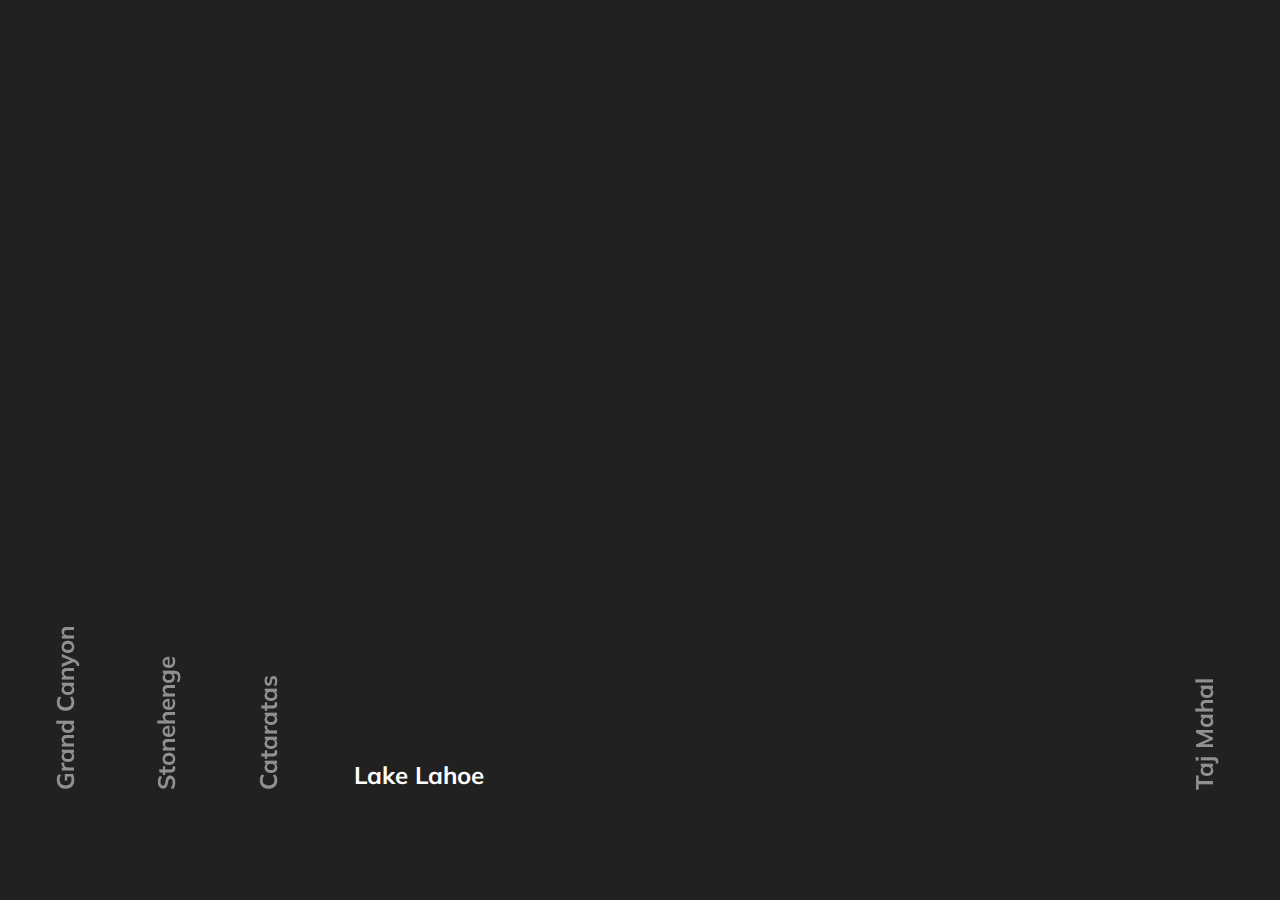
<file: 01-cards/index.html>
<!DOCTYPE html>
<html lang="en">
<head>
  <meta charset="UTF-8" />
  <meta name="viewport" content="width=device-width, initial-scale=1.0" />
  <link rel="stylesheet" href="styles.css" />
  <title>Карточки | Проект 1</title>
</head>
<body>
<div class="container">
  <div class="blur-effect"></div>
  <div
      class="slide"
      style="background-image: url('https://images.unsplash.com/photo-1527333656061-ca7adf608ae1?ixlib=rb-1.2.1&ixid=MnwxMjA3fDB8MHxwaG90by1wYWdlfHx8fGVufDB8fHx8&auto=format&fit=crop&w=2000&q=80');">
    
    <h3>Grand Canyon</h3>
  </div>
  <div
      class="slide"
      style="
          background-image: url('https://images.unsplash.com/photo-1599833975787-5c143f373c30?ixid=MnwxMjA3fDB8MHxwaG90by1wYWdlfHx8fGVufDB8fHx8&ixlib=rb-1.2.1&auto=format&fit=crop&w=2000&q=80');">
    
    <h3>Stonehenge</h3>
  </div>
  <div
      class="slide"
      style="
          background-image: url('https://images.unsplash.com/photo-1614949260630-1d8a27791215?ixlib=rb-1.2.1&ixid=MnwxMjA3fDB8MHxwaG90by1wYWdlfHx8fGVufDB8fHx8&auto=format&fit=crop&w=2000&q=80');">
    
    <h3>Cataratas</h3>
  </div>
  <div
      class="slide"
      style="
          background-image: url('https://images.unsplash.com/photo-1548586196-aa5803b77379?ixid=MnwxMjA3fDB8MHxwaG90by1wYWdlfHx8fGVufDB8fHx8&ixlib=rb-1.2.1&auto=format&fit=crop&w=2000&q=80');">
    
    <h3>Lake Lahoe</h3>
  </div>
  <div
      class="slide"
      style="
          background-image: url('https://images.unsplash.com/photo-1545562083-c583d014b4f2?ixid=MnwxMjA3fDB8MHxwaG90by1wYWdlfHx8fGVufDB8fHx8&ixlib=rb-1.2.1&auto=format&fit=crop&w=2000&q=80');">
    
    <h3>Taj Mahal</h3>
  </div>
</div>

<script src="app.js"></script>
</body>
</html>
</file>
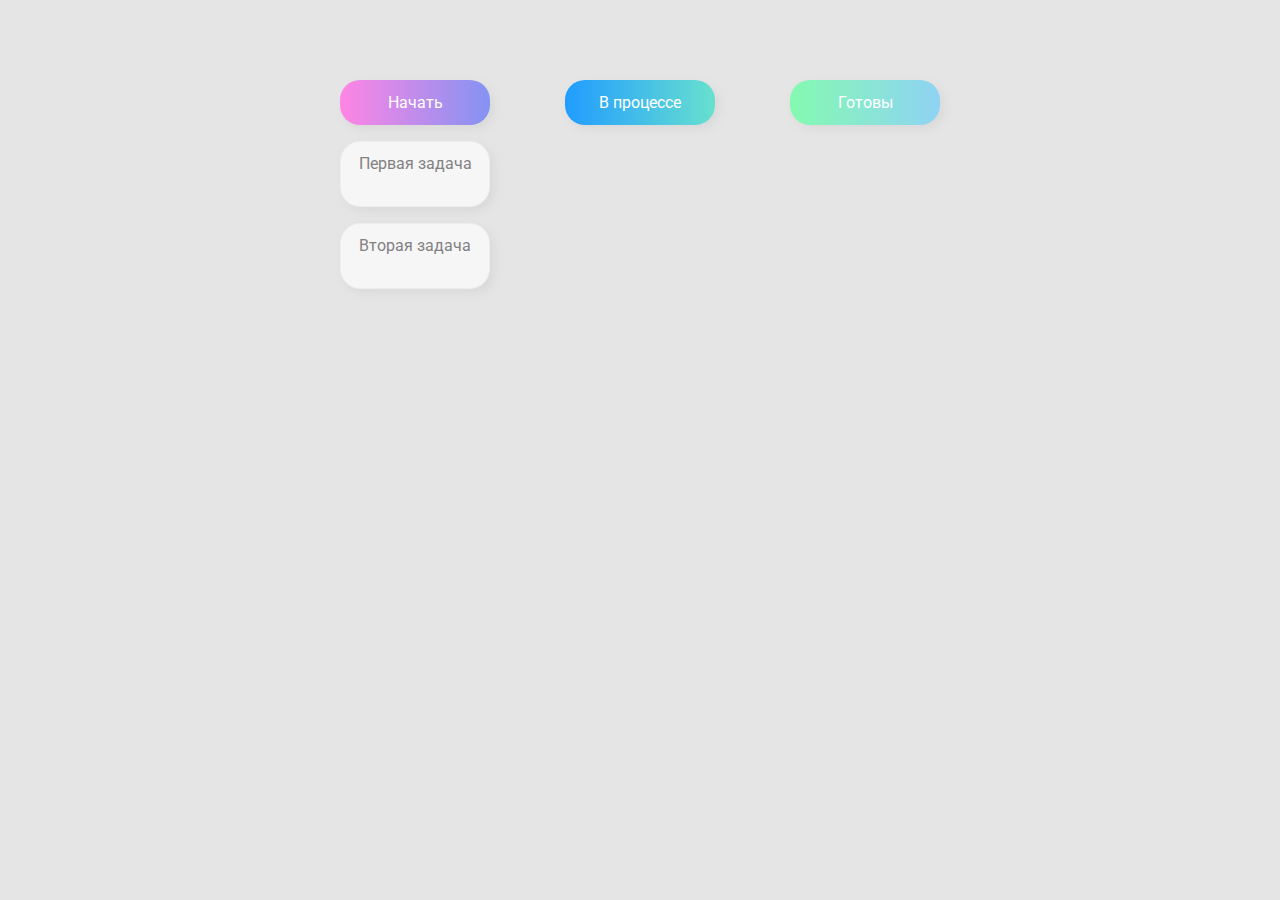
<file: 02-drag-n-drop/index.html>
<!DOCTYPE html>
<html lang="en">
  <head>
    <meta charset="UTF-8" />
    <meta name="viewport" content="width=device-width, initial-scale=1.0" />
    <link rel="stylesheet" href="styles.css" />
    <title>Drag & Drop | Проект 2</title>
  </head>
  <body>
    <div>
      <div class="row">
          <div class="col-header start">Начать</div>
          <div class="col-header progress">В процессе</div>
          <div class="col-header done">Готовы</div>
      </div>

      <div class="row">
        <div class="placeholder">
          <div class="item" draggable="true">Первая задача</div>
        </div>
        <div class="placeholder"></div>
        <div class="placeholder"></div>
      </div>

      <div class="row">
        <div class="placeholder">
          <div class="item" draggable="true">Вторая задача</div>
        </div>
        <div class="placeholder"></div>
        <div class="placeholder"></div>
      </div>
      
    </div>

    <script src="app.js"></script>
  </body>
</html>
</file>
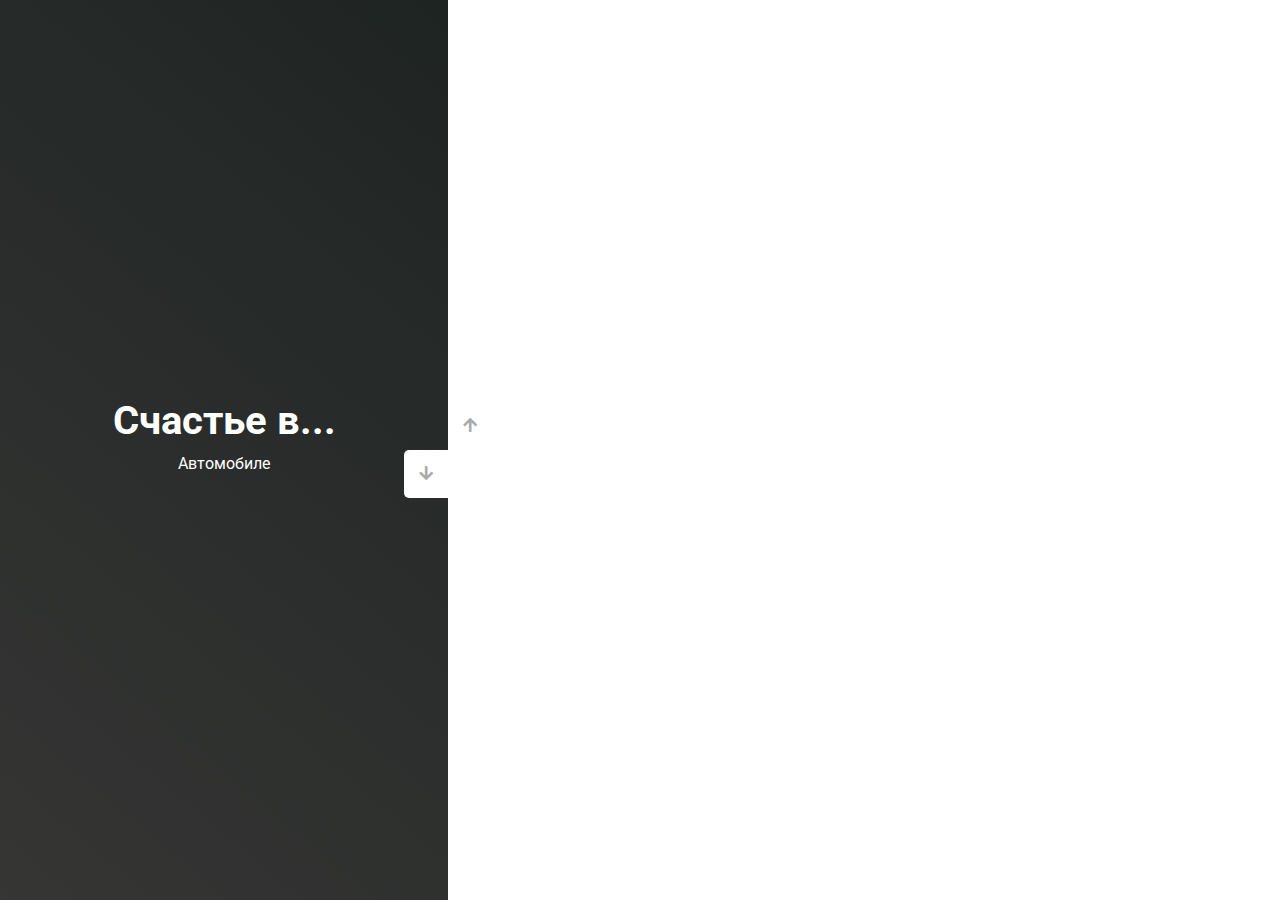
<file: 03-slider/index.html>
<!DOCTYPE html>
<html lang="en">
  <head>
    <meta charset="UTF-8" />
    <meta name="viewport" content="width=device-width, initial-scale=1.0" />
    <link
      rel="stylesheet"
      href="https://cdnjs.cloudflare.com/ajax/libs/font-awesome/5.15.1/css/all.min.css"
    />
    <link rel="stylesheet" href="style.css" />
    <title>Слайдер | Проект 3</title>
  </head>
  <body>
    <div class="container">
      <div class="sidebar">
        <div style="background: linear-gradient(229.99deg, #a1d0ee -26%, #b39677 145%);">
          <h1>Счастье в...</h1>
          <p>Крыше над головой</p>
        </div>
        <div style="background: linear-gradient(229.99deg, #6a462b -26%, #b6805d 145%);">
          <h1>Счастье в...</h1>
          <p>Любимой</p>
        </div>
        <div style="background: linear-gradient(215.32deg, #f3e8ef -1%, #e29841 124%);">
          <h1>Счастье в...</h1>
          <p>Дружбе и поддержке</p>
        </div>
        <div style="background: linear-gradient(221.87deg, #0b0e0e 1%, #2c2524 128%);">
          <h1>Счастье в...</h1>
          <p>Достатке</p>
        </div>
        <div style="background: linear-gradient(220.16deg, #1d2321 -8%, #3e3c3b 138%);">
          <h1>Счастье в...</h1>
          <p>Автомобиле</p>
        </div>
      </div>
      <div class="main-slide">
        <div
          style="
            background-image: url('https://images.unsplash.com/photo-1502383114492-9b41b0376114?ixid=MnwxMjA3fDB8MHxwaG90by1wYWdlfHx8fGVufDB8fHx8&ixlib=rb-1.2.1&auto=format&fit=crop&w=1933&q=80');
          "
        ></div>
        <div
          style="
            background-image: url('https://images.unsplash.com/photo-1475650522725-015d35677789?ixid=MnwxMjA3fDB8MHxwaG90by1wYWdlfHx8fGVufDB8fHx8&ixlib=rb-1.2.1&auto=format&fit=crop&w=1470&q=80');
          "
        ></div>
        <div
          style="
            background-image: url('https://images.unsplash.com/photo-1511632765486-a01980e01a18?ixlib=rb-1.2.1&ixid=MnwxMjA3fDB8MHxwaG90by1wYWdlfHx8fGVufDB8fHx8&auto=format&fit=crop&w=1470&q=80');
          "
        ></div>
        <div
          style="
            background-image: url('https://images.unsplash.com/photo-1541453456074-d59763a931de?ixlib=rb-1.2.1&ixid=MnwxMjA3fDB8MHxwaG90by1wYWdlfHx8fGVufDB8fHx8&auto=format&fit=crop&w=1931&q=80');
          "
        ></div>
        <div
          style="
            background-image: url('https://images.unsplash.com/photo-1580587771525-78b9dba3b914?ixid=MnwxMjA3fDB8MHxwaG90by1wYWdlfHx8fGVufDB8fHx8&ixlib=rb-1.2.1&auto=format&fit=crop&w=1374&q=80');
          "
        ></div>
      </div>
      <div class="controls">
        <button class="down-button">
          <i class="fas fa-arrow-down"></i>
        </button>
        <button class="up-button">
          <i class="fas fa-arrow-up"></i>
        </button>
      </div>
    </div>

    <script src="app.js"></script>
  </body>
</html>
</file>
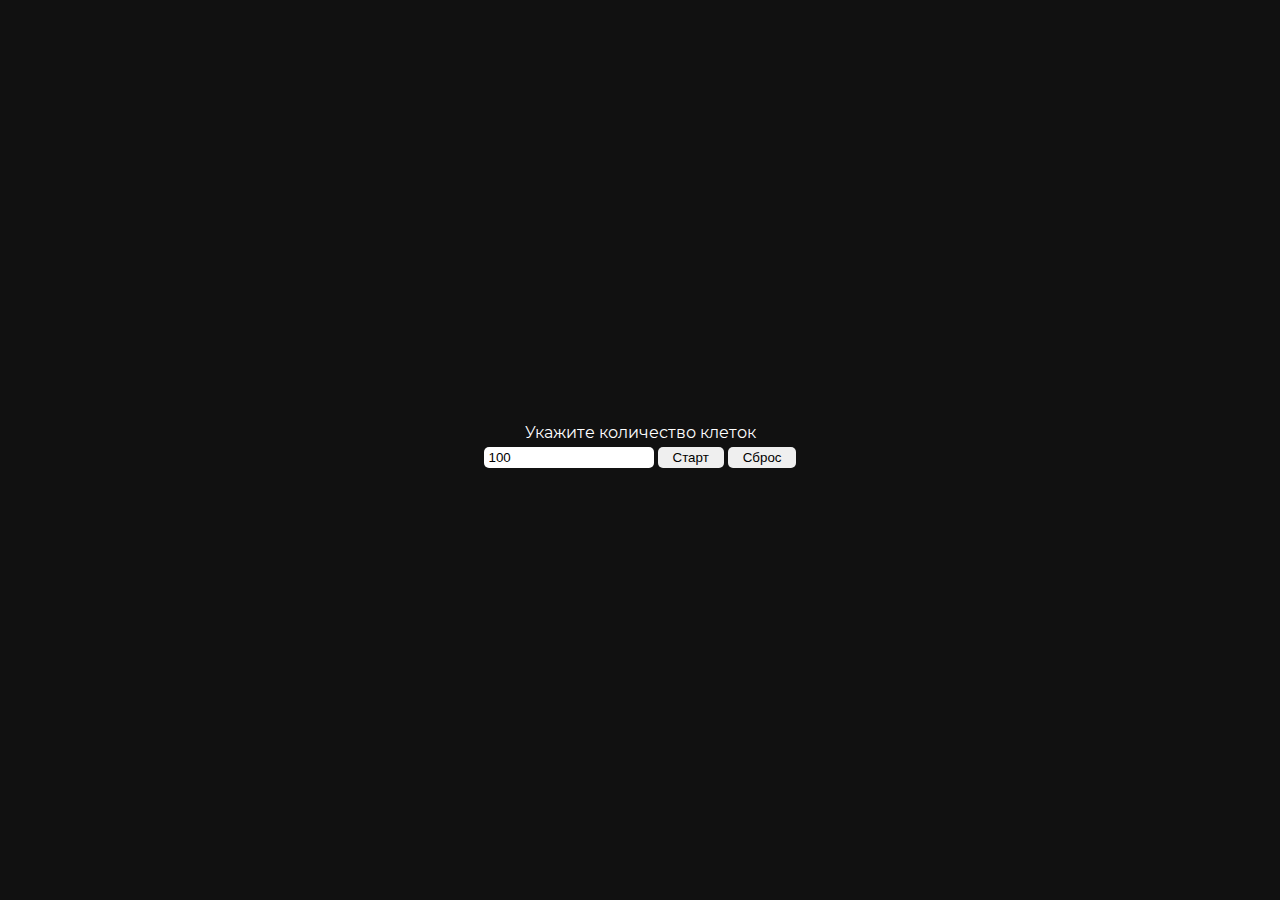
<file: 04-board-sources/index.html>
<!DOCTYPE html>
<html lang="en">
<head>
  <meta charset="UTF-8" />
  <meta name="viewport" content="width=device-width, initial-scale=1.0" />
  <link rel="stylesheet" href="styles.css" />
  <title>Доска | Проект 4</title>
</head>
<body>
  <div class="amount">
    <label for="number">Укажите количество клеток</label>
    <input type="number" value="100" id="number">
    <input type="submit" value="Старт" id="start">
    <input type="submit" value="Сброс" id="clear">
  </div>

  <div class="container" id="board"></div>

  <script src="app.js"></script>
</body>
</html>
</file>
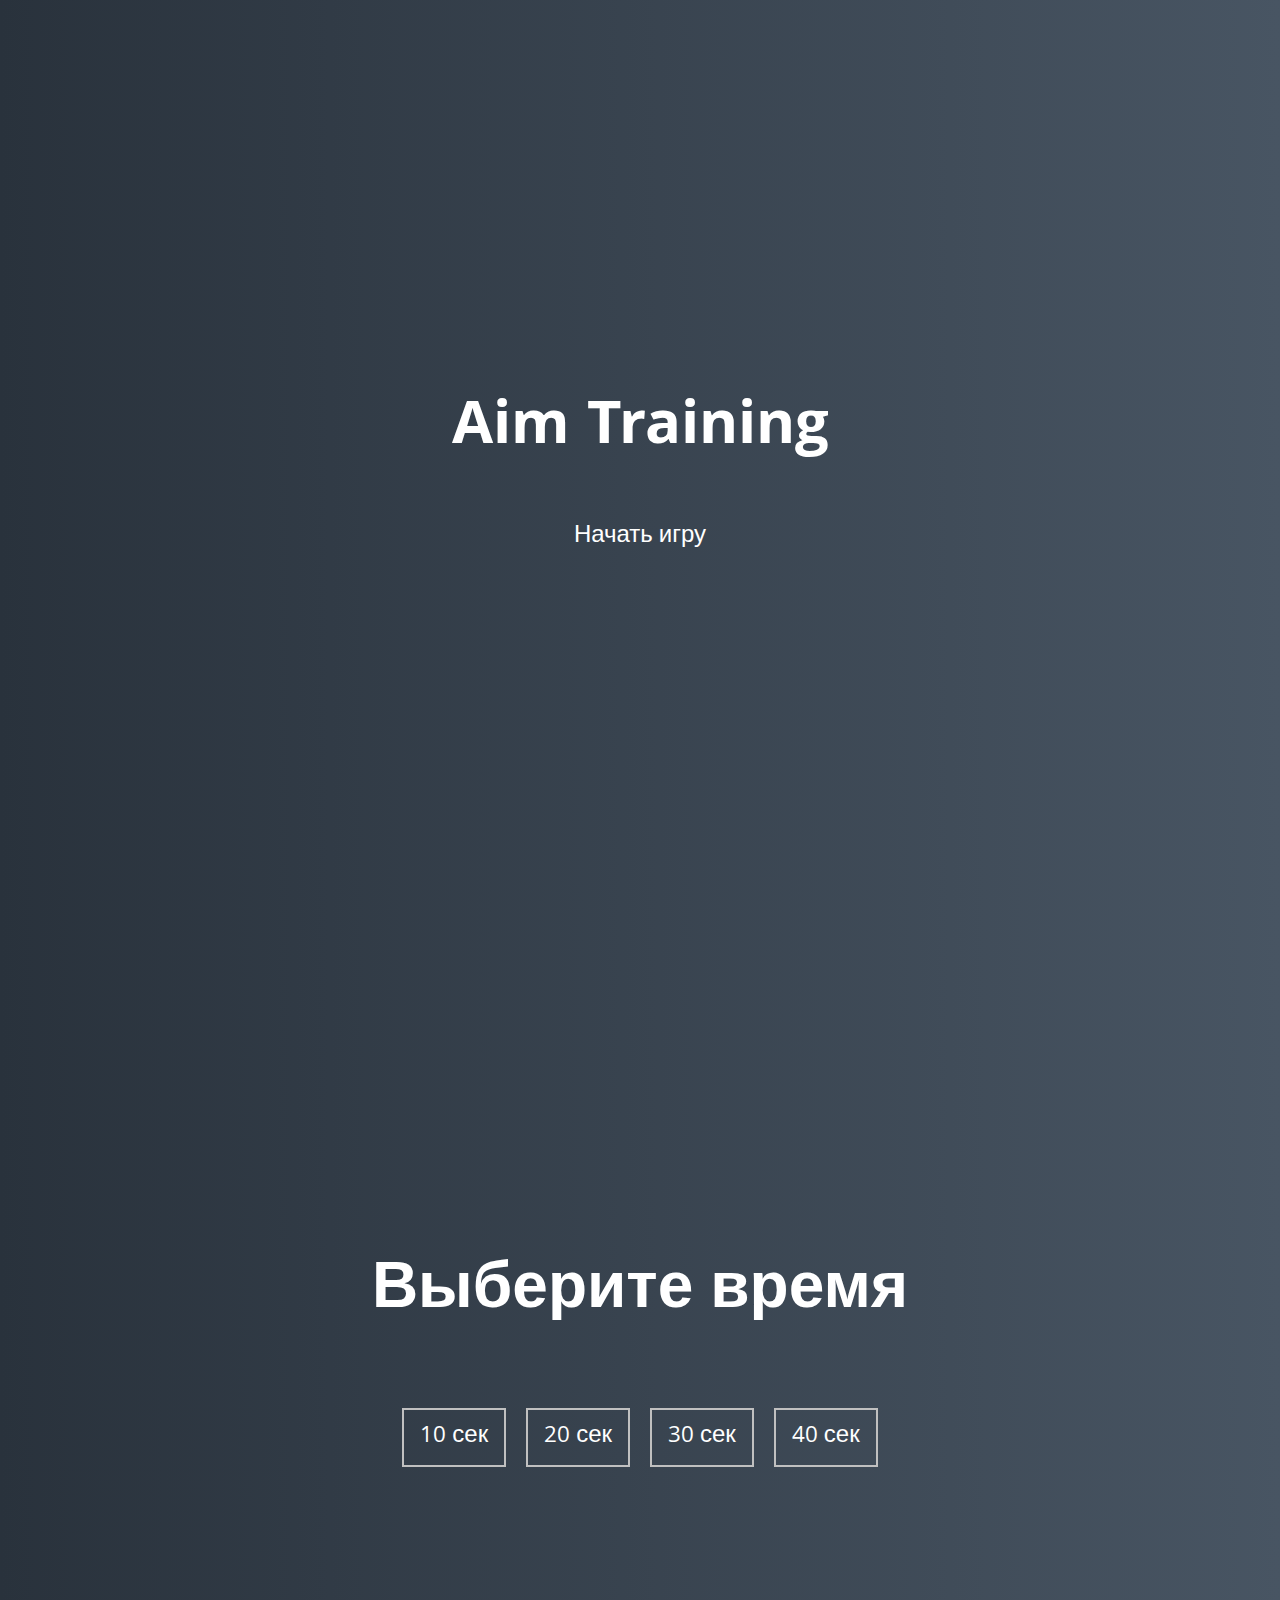
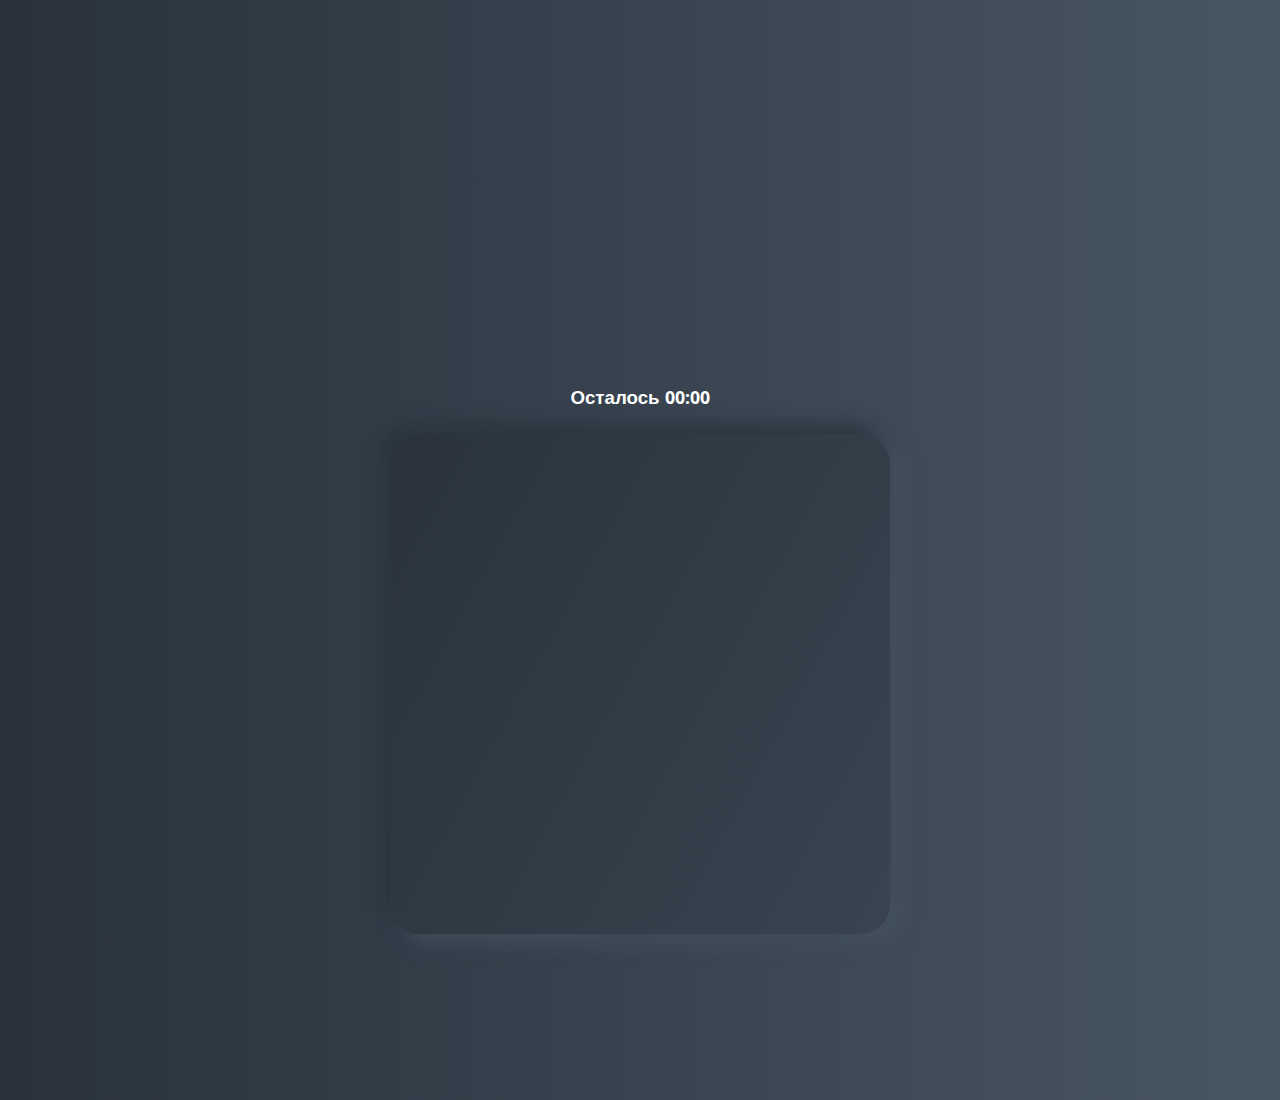
<file: 05-aim-game-sources/index.html>
<!DOCTYPE html>
<html lang="en">
  <head>
    <meta charset="UTF-8" />
    <meta name="viewport" content="width=device-width, initial-scale=1.0" />
    <link rel="stylesheet" href="styles.css" />
    <title>Aim Training | Проект 5</title>
  </head>
  <body>
    <div class="screen">
      <h1>Aim Training</h1>
      <a href="#" class="start" id="start">Начать игру</a>
    </div>

    <div class="screen">
      <h1>Выберите время</h1>
      <ul class="time-list" id="time-list">
        <li>
          <button class="time-btn" data-time="10">
            10 сек
          </button>
        </li>
        <li>
          <button class="time-btn" data-time="20">
            20 сек
          </button>
        </li>
        <li>
          <button class="time-btn" data-time="30">
            30 сек
          </button>
        </li>
        <li>
          <button class="time-btn" data-time="40">
            40 сек
          </button>
        </li>
      </ul>
    </div>

    <div class="screen">
      <h3>Осталось <span id="time">00:00</span></h3>
      <div class="board" id="board"></div>
    </div>

    <script src="app.js"></script>
  </body>
</html>
</file>
<file: 01-cards/styles.css>
@import url('https://fonts.googleapis.com/css?family=Muli&display=swap'); 

* {
  box-sizing: border-box;
}

body {
  font-family: 'Muli', sans-serif;
  overflow: hidden;
  margin: 0;
  background: #212121;
  height: 100vh;
  display: flex;
  justify-content: center;
  align-items: center;
}

.container {
  width: 100%;
  display: flex;
  padding: 0 20px;
}

.slide {
  height: 80vh;
  border-radius: 20px;
  margin: 10px;
  cursor: pointer;
  color: white;
  flex: 1;
  background-size: cover;
  background-position: center;
  background-repeat: no-repeat;
  position: relative;
  transition: all .5s ease-in-out;
}

.slide h3 {
  position: absolute;
  font-size: 24px;
  bottom: 20px;
  left: 20px;
  margin: 0;
  opacity: 0.5;
  writing-mode: vertical-rl;
  transform: rotate(180deg);
  transition: opacity 0.3s ease-in;
}

.slide.active {
  flex: 10;
}

.slide.active h3 {
  opacity: 1;
  writing-mode: horizontal-tb;
  transform: rotate(0deg);
  transition: opacity 0.3s ease-in .4s;
}

.blur-effect {
  background-position: center;
  background-repeat: no-repeat;
  background-size: cover;
  position: absolute;
  left: 0;
  right: 0;
  top: 0;
  bottom: 0;
  filter: blur(5px);
  transition: all .5s ease-out;
}
</file>
<file: 02-drag-n-drop/styles.css>
@import url('https://fonts.googleapis.com/css?family=Roboto&display=swap');

* {
  box-sizing: border-box;
}

body {
  font-family: 'Roboto', sans-serif;
  background-color: #e5e5e5;
  display: flex;
  padding-top: 5rem;
  justify-content: center;
  overflow: hidden;
  margin: 0;
}

.row {
  display: flex;
  width: 600px;
  justify-content: space-between;
  margin-bottom: 1rem;
}

.col-header {
  width: 150px;
  box-shadow: 4px 4px 9px rgba(198, 198, 198, 0.36);
  border-radius: 20px;
  padding: 0.8rem 1rem;
  color: #fff;
  text-align: center;
}

.item {
  width: 150px;
  height: 66px;
  border: 1px solid #eee;
  box-shadow: 4px 4px 9px rgba(198, 198, 198, 0.36);
  border-radius: 20px;
  background: #f7f6f7;
  padding: 0.8rem 1rem;
  color: #828282;
  text-align: center;
  cursor: grab;
}

.item:active {
  cursor: grabbing;
}

.placeholder {
  width: 150px;
  height: 66px;
}

.start {
  background: linear-gradient(90deg, #ff85e4 0%, #229efd 179.25%);
}

.progress {
  background: linear-gradient(90deg, #209cff 0%, #68e0cf 100%);
}

.done {
  background: linear-gradient(90deg, #84fab0 0%, #8fd3f4 100%);
}

.hold {
  border: 2px solid #8ed7ed;
}

.hide {
  display: none;
}

.hovered {
  border: 2px solid #8ed7ed;
  border-radius: 20px;
  background-image: url('https://cdn-icons-png.flaticon.com/128/149/149156.png');
  background-position: center;
  background-size: 20%;
  background-repeat: no-repeat;
}
</file>
<file: 03-slider/style.css>
@import url('https://fonts.googleapis.com/css?family=Roboto&display=swap');

* {
  box-sizing: border-box;
  margin: 0;
  padding: 0;
}

body {
  font-family: 'Roboto', sans-serif;
  height: 100vh;
}

.container {
  position: relative;
  overflow: hidden;
  width: 100vw;
  height: 100vh;
}

.sidebar {
  height: 100%;
  width: 35%;
  position: absolute;
  top: 0;
  left: 0;
  transition: transform 0.5s ease-in-out;
}

.sidebar > div {
  height: 100%;
  width: 100%;
  display: flex;
  flex-direction: column;
  align-items: center;
  justify-content: center;
  color: #fff;
}

.sidebar h1 {
  font-size: 40px;
  margin-bottom: 10px;
  margin-top: -30px;
}

.main-slide {
  height: 100%;
  position: absolute;
  top: 0;
  left: 35%;
  width: 65%;
  transition: transform 0.5s ease-in-out;
}

.main-slide > div {
  background-repeat: no-repeat;
  background-size: cover;
  background-position: center center;
  height: 100%;
  width: 100%;
}

button {
  background-color: #fff;
  border: none;
  color: #aaa;
  cursor: pointer;
  font-size: 16px;
  padding: 15px;
}

button:hover {
  color: #222;
}

button:focus {
  outline: none;
}

.container .controls button {
  position: absolute;
  left: 35%;
  top: 50%;
  z-index: 100;
}

.container .controls .down-button {
  transform: translateX(-100%);
  border-top-left-radius: 5px;
  border-bottom-left-radius: 5px;
}

.container .controls .up-button {
  transform: translateY(-100%);
  border-top-right-radius: 5px;
  border-bottom-right-radius: 5px;
}
</file>
<file: 04-board-sources/styles.css>
@font-face {
  font-family: 'Montserrat-Regular';
  src: url('Montserrat-Regular.ttf');
}

* {
  box-sizing: border-box;
}

body {
  background-color: #111;
  display: flex;
  align-items: center;
  justify-content: center;
  flex-direction: column;
  height: 100vh;
  overflow: hidden;
  margin: 0;
  font-family: 'Montserrat-Regular';
}

.container {
  display: flex;
  justify-content: center;
  align-items: center;
  flex-wrap: wrap;
  max-width: 400px;
}

.square {
  width: 16px;
  height: 16px;
  background: #1d1d1d;
  margin: 2px;
  box-shadow: 0 0 2px #000;
  transition: 1s ease;
}

.square:hover {
  transition-duration: 0s;
}

.amount {
  margin-bottom: 10px;
  text-align: center;
}

.amount label {
  display: block;
  margin-bottom: 5px;
  color: #fff;
}

.amount input {
  border-radius: 5px;
  border: none;
  padding: 3px 5px;
}

.amount input[type = "number"] {
  width: 170px;
}

.amount input[type = "submit"] {
  padding: 3px 15px;
  cursor: pointer;
}

.amount input:hover {
  box-shadow: 0 0 8px #72b8c9;
}

.amount input:focus {
  outline: none;
}
</file>
<file: 05-aim-game-sources/styles.css>
@import url('https://fonts.googleapis.com/css?family=Khula&display=swap');

* {
  box-sizing: border-box;
}

body {
  color: #fff;
  font-family: 'Khula', sans-serif;
  height: 100vh;
  overflow: hidden;
  margin: 0;
  text-align: center;
}

a {
  color: #fff;
  text-decoration: none;
}

a:hover {
  color: #16D9E3;
}

.start {
  font-size: 1.5rem;
}

h1 {
  line-height: 1.4;
  font-size: 4rem;
}

.screen {
  display: flex;
  flex-direction: column;
  align-items: center;
  justify-content: center;
  height: 100vh;
  width: 100vw;
  transition: margin 0.5s ease-out;
  background: linear-gradient(90deg, #29323C 0%, #485563 100%);
}

.screen.up {
  margin-top: -100vh;
}

.time-list {
  display: flex;
  flex-wrap: wrap;
  justify-content: center;
  list-style: none;
  padding: 0;
}

.time-list li {
  margin: 10px;
}

.time-btn {
  background-color: transparent;
  border: 2px solid #C0C0C0;
  color: #fff;
  cursor: pointer;
  font-family: inherit;
  padding: .5rem 1rem;
  font-size: 1.5rem;
}

.time-btn:hover {
  border: 2px solid #16D9E3;
  color: #16D9E3;
}

.hide {
  opacity: 0;
}

.primary {
  color: #16D9E3;
}

.board {
  display: flex;
  justify-content: center;
  align-items: center;
  position: relative;
  width: 500px;
  height: 500px;
  background: linear-gradient(118.38deg, #29323C -4.6%, #485563 200.44%);
  box-shadow: -8px -8px 20px #2A333D, 10px 7px 20px #475462;
  border-radius: 30px;
  overflow: hidden;
}

.circle {
  position: absolute;
  border-radius: 50%;
  cursor: pointer;
}
</file>
